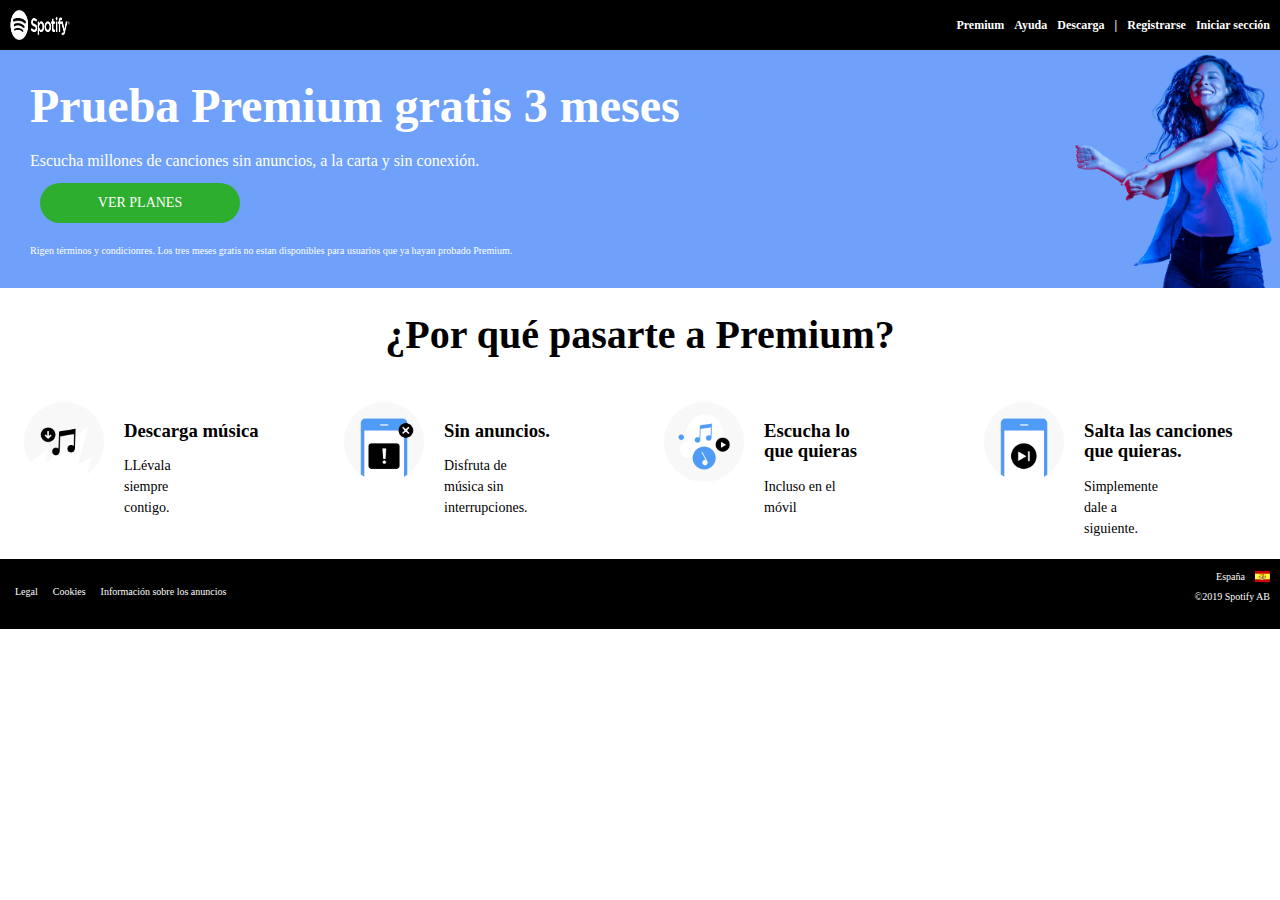
<file: Spotify/index.html>
<!DOCTYPE html>
<html lang="es">
<head>
    <meta charset="UTF-8">
    <meta name="viewport" content="width=device-width, initial-scale=1.0">
    <title>Document</title>
    <link rel="stylesheet" href="reset.css">
    <link rel="stylesheet" href="style.css">
</head>
<body>
    <header>
        <div class="logo">
            <img src="images/logo.png" alt="logo forma circular">
        </div>
        <div class="hamgurguesa"> 
            <img src="images/menu-icon.png" alt="imagen de tres barritas">
        </div>
        <ul class="menu">
            <li>Premium</li>
            <li>Ayuda</li>
            <li>Descarga</li>
            <li>|</li>
            <li>Registrarse</li>
            <li>Iniciar sección</li>
        </ul>
    </header>
    <section class="texto">
        <div class="container">
            <h1>Prueba Premium gratis 3 meses</h1>
            <p class="Escucha">
                Escucha millones de canciones sin anuncios, a la carta y sin conexión.
            </p>
            <form class="action"><button>VER PLANES</button></form>
            <p class="small">
                Rigen términos y condicionres. Los tres meses gratis no estan disponibles para usuarios que ya hayan probado Premium.
            </p>
        </div>
    </section>

    <section class="textosegundario">
        <h2 class="titulopremium">
            <strong>¿Por qué pasarte a Premium?</strong> 
        </h2>
        <div class="contenedor-premium">
            <article class="premium">
                <div class="imagen"> 
                    <img src="./images/benefit-1.png" alt="teclamucical">

                </div>
                <div class="contenido">
                    <h3>
                        Descarga música
                    </h3>
                    <p>
                        LLévala siempre contigo.
                    </p>

                </div>
            </article>
            
            <article class="premium">
                <div class="imagen"> 
                    <img src="images/benefit-2.png" alt="untelefono">
    
                </div>
                <div class="contenido">
                    <h3>
                        Sin anuncios.
                    </h3>
                    <p>
                        Disfruta de música sin interrupciones.
                    </p>
    
                </div>
            </article>

            <article class="premium">
                <div class="imagen"> 
                    <img src="images/benefit-3.png" alt="">
    
                </div>
                <div class="contenido">
                    <h3>
                        Escucha lo que quieras
                    </h3>
                    <p>
                        Incluso en el móvil
                    </p>
    
                </div>
            </article>

            <article class="premium">
                <div class="imagen"> 
                    <img src="images/benefit-4.png" alt="">
    
                </div>
                <div class="contenido">
                    <h3>
                        Salta las canciones que quieras.
                    </h3>
                    <p>
                        Simplemente dale a siguiente.
                    </p>
    
                </div>
            </article>
        </div>

       

    </section>

    <footer>
        <ul>
            <li>Legal</li>
            <li>Cookies</li>
            <li>Información sobre los anuncios</li>

        </ul>
        <div class="derecha">
            <div class="bandera">
                <span>España</span>
                <img src="images/es.svg" alt="flag"> 

            </div>
            <span class="copy">
                ©2019 Spotify AB
            </span>
        </div>
    </footer>
</body>
</html>
</file>
<file: Spotify/style.css>
body{
    margin: 0px;
    border: 0px;
}
/* with 48px modo phone- primera parte */
header{
    background-color: black;
    height: 50px;
    width: 100%;
    margin: 0px;
    border: 50px;
    display: flex;
    justify-content: space-between;
}

h1{
    margin:0px;
    font-size: 3em;
    
}

.logo{
    align-self: center;
    padding: 10px;
    font-size: xx-small;
}

.logo img{
    width: 60px;
    height: 30px;
}
.hamgurguesa{
    align-self: center;
    padding: 10px;
}
.hamgurguesa img{
    width: 30px ;
    height: 25px;
}
/*segunda parte  */
.texto{
    margin: 0px;
    border: 20px;
    background-color: rgb(112, 161, 250);
    width: 100%;
    height: 100%;
    color: white;
    justify-content: space-between;
}
.texto .container {
    padding: 30px;
}
.small{
    font-size: 10px;
    justify-content: space-between;
    height: 30%;
    text-align: justify;
}

.action button {
    color: white;
    background-color: rgb(46, 174, 46) ;
    width: 90%;
    text-align: center;
    height: 40px;
    font-size: 14px;
    margin: 10px;
    border: none;
    border-radius: 25px;
    font-family: auto;
    
}
.premium{
    display: flex;
    justify-content: center;
    padding: 20px 0 20px 0;
}
.premium .contenido{
    padding-left: 20px;
}
.titulopremium{
    text-align: center;
    font-size: 2.5em;
    margin: 25px;
}
.contenido{
    width: 60%;
}
.imagen img{
    width: 80px;
    height: 80px;
}
.contenido p{
    font-size: 14px;
    width: 50%;
}
.contenedor-premium{
    display: flex;
    flex-direction: column;
}
/**/  
footer{
    background-color: black;
    color: white;
    display: flex;
    justify-content: space-between;
    font-size: 10px;
    height: 70px;
}
footer ul{
    list-style: none;
    padding: 15px;
    display: flex;
    align-items: center;
    height: 20px;
    flex-wrap: wrap;
    width: 50%;

}
footer ul li{
    margin-right: 15px;
}
.bandera img{
    width: 25px;
    height: 15px;
    padding-left: 10px;
}
.bandera{
    display: flex;
    justify-content: end;
    padding: 5px;
}
.derecha{
    padding: 5px;
}
.derecha .copy{
    padding: 5px;
}
.menu{
    display: none;
}
@media only screen and (min-width: 481px) {
    .texto{
        background-image: url("images/premium_dancer.png");
        width: 100%;
        height: 100%;
        background-repeat: no-repeat;
        background-position: right;
        background-size: auto 100%;
    }
    .action button{
        width: 200px;
    }
    .contenedor-premium {
        flex-direction: row;
        width: 100%;
        flex-wrap: wrap;
    }
    .premium {
        width: 50%;
    }
    .menu{
        display: block;
        color: white;
        list-style-type: none;
        display: flex;
        justify-content: right;
        font-size: 12px;
        font-weight: 700;
        align-items: center;
    }
    .menu li{
        padding-right: 10px;
    }
    .hamgurguesa{
        display: none;
    }
}
@media only screen and (min-width: 1001px) {
    .premium {
        width: 25%;
    }
}
</file>
